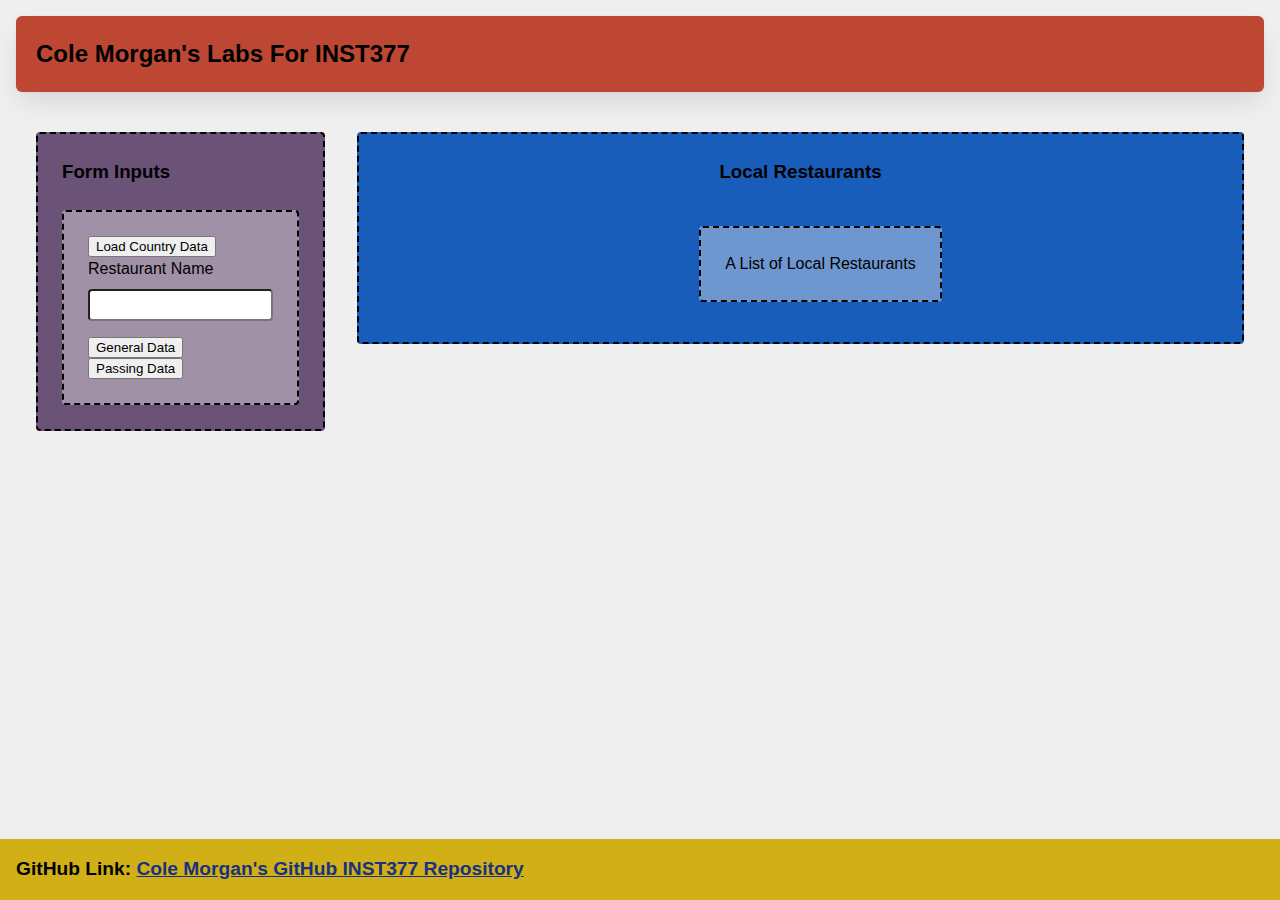
<file: Test Stuff/index.html>
<html lang="en">
<head>
  <meta charset="UTF-8">
  <meta http-equiv="X-UA-Compatible" content="IE=edge">
  <meta name="viewport" content="width=device-width, initial-scale=1.0">
  <title>Cole Morgan's Labs</title>
  <link rel="stylesheet" href="style.css">
</head>
<body>
    <div class="wrapper">
        <header class="header">
            <h1>Cole Morgan's Labs For INST377</h1>
        </header>
        <div class="container">
            <div class="left_section box">
                <h3>Form Inputs</h3>
                <form action="https://sports.core.api.espn.com/v2/sports/football/leagues/nfl/athletes/5526/statistics/0" class="main_form box">
                    <button type="button" id="data_load">Load Country Data</button> 
                    <div>
                        <label for="resto">Restaurant Name</label>
                        <input type="text" id="resto" name="resto">
                    </div>
                    <div class="button">
                        <button type="button" id="general">General Data</button> 
                        <div><button type="button" id="passing">Passing Data</button></div>
                    </div> 
                </form>
            </div>
            <div class="right_section box">
                <h3>Local Restaurants</h3>
                <ol>
                    <div class="restaurant_list box">
                        A List of Local Restaurants
                    </div>
                </ol>
                <div class="lds-ellipsis" id="date_load_animation"><div></div><div></div><div></div><div></div></div>
            </div>
        </div>    
        <footer class="footer">
            GitHub Link: <a href="http://github.com/ColeDM-2020/INST377-Lab-Work.git" target="_blank" rel="noopener noreferrer">Cole Morgan's GitHub INST377 Repository</a>
        </footer>
    </div>
    <script src="script.js"></script>
</body>
</html>
</file>
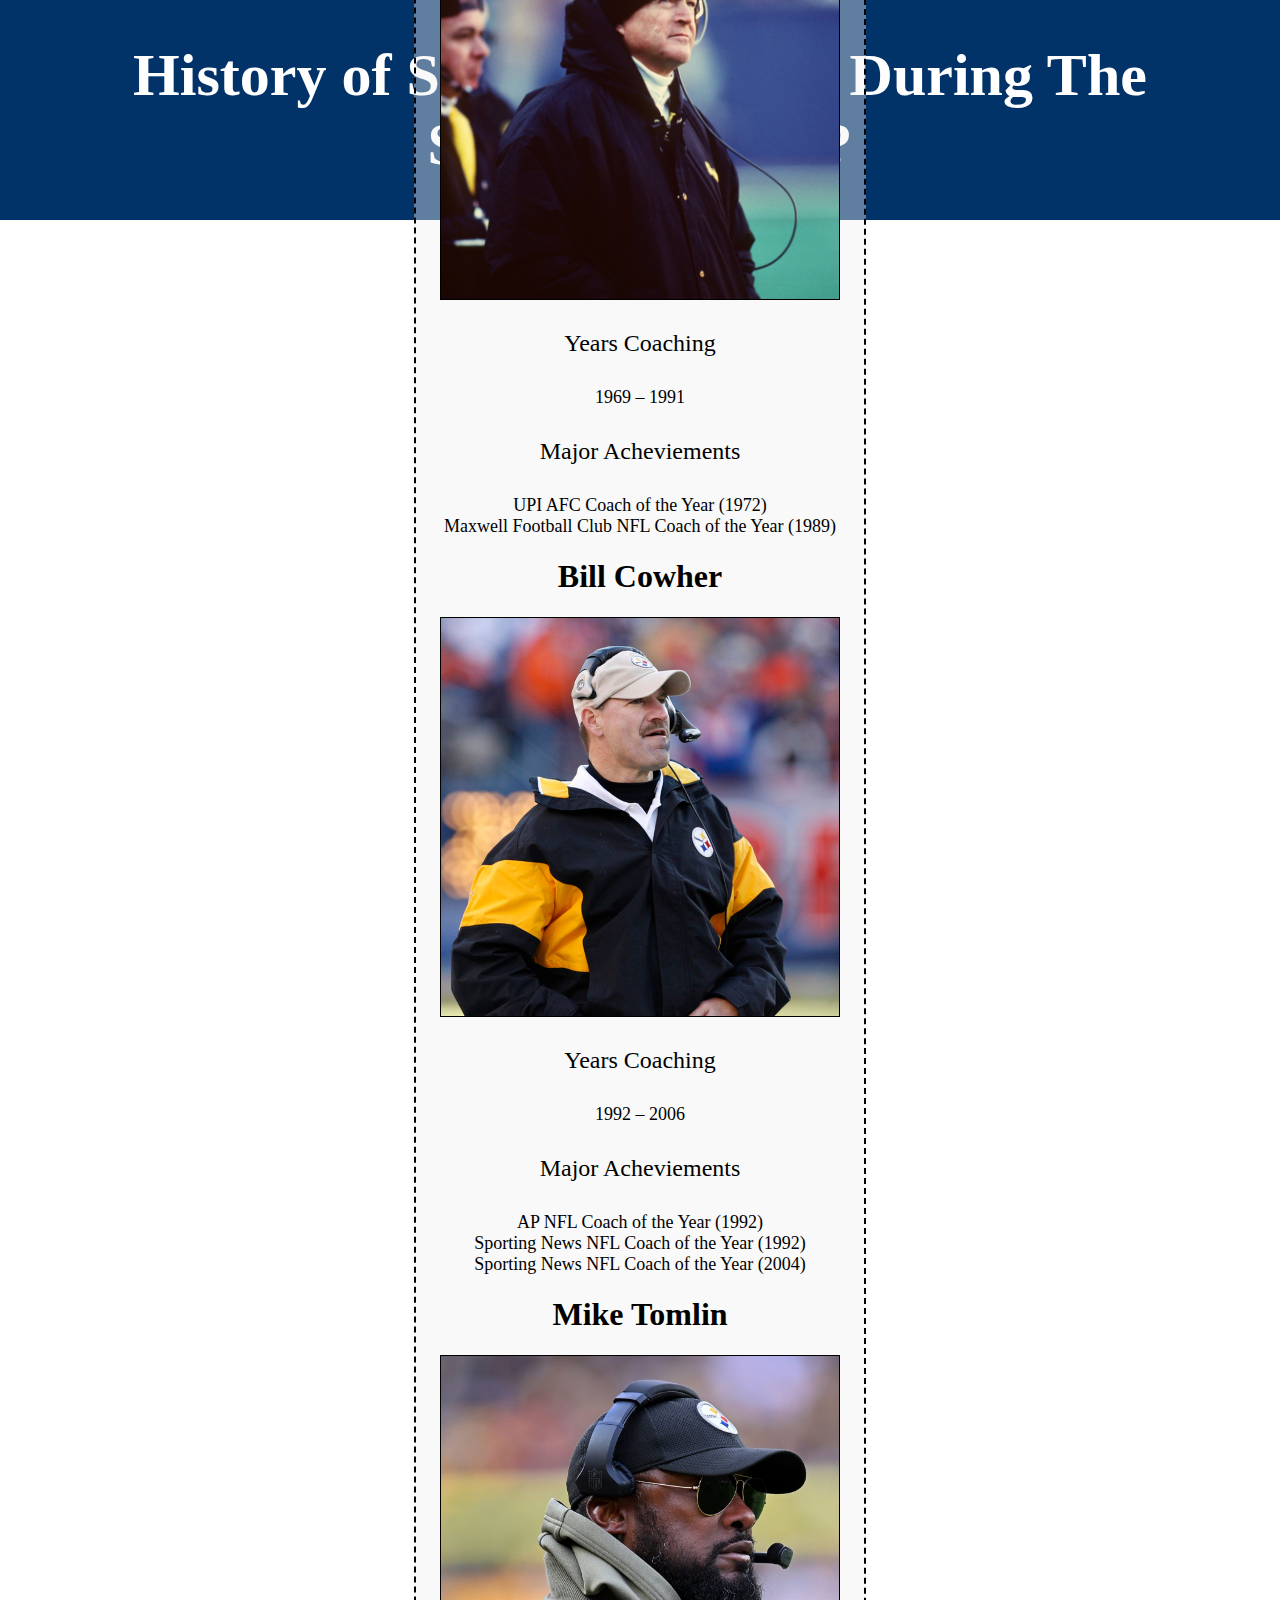
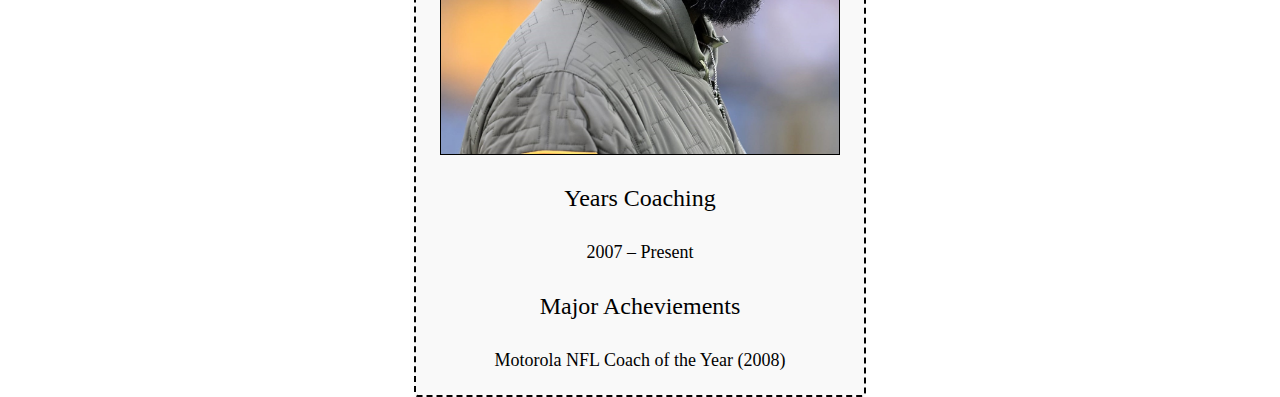
<file: Backup.html>
<html lang="en">
<head>
  <meta charset="UTF-8">
  <meta http-equiv="X-UA-Compatible" content="IE=edge">
  <meta name="viewport" content="width=device-width, initial-scale=1.0">
  <title>Cole Morgan's Labs</title>
  <link rel="stylesheet" href="style.css">
</head>
<body>
  <header class="header">
    <h1>History of Steelers Coaches During The SuperBowl Era?</h1>
  </header>
    <div class="container">
      <div class="box">
        <div class="pane">
          <h1>Chuck Noll</h1>
          <div><img id="1" src="images/chuck-noll.jpg" alt="Image of Chuck Noll" class="img"/></div>
          <div class="subhead">Years Coaching</div>
          <div class="text">1969 – 1991</div>
          <div class="subhead">Major Acheviements</div>
          <div class="text">UPI AFC Coach of the Year (1972)</div>
          <div class="text">Maxwell Football Club NFL Coach of the Year (1989)</div>
        </div>
        <div class="pane">
          <h1>Bill Cowher</h1>
          <div><img id="1" src="images/bill-cowher.jpg" alt="Image of Bill Cowher" class="img"/></div>
          <div class="subhead">Years Coaching</div>
          <div class="text">1992 – 2006</div>
          <div class="subhead">Major Acheviements</div>
          <div class="text">AP NFL Coach of the Year (1992)</div>
          <div class="text">Sporting News NFL Coach of the Year (1992)</div>
          <div class="text">Sporting News NFL Coach of the Year (2004)</div>
        </div>
        <div class="pane">
          <h1>Mike Tomlin</h1>
          <div><img id="1" src="images/mike-tomlin.jpeg" alt="Image of Mike Tomlin" class="img" /></div>
          <div class="subhead">Years Coaching</div>
          <div class="text">2007 – Present</div>
          <div class="subhead">Major Acheviements</div>
          <div class="text">Motorola NFL Coach of the Year (2008)</div>
        </div>
      </div>
    </div>
</body>
</file>
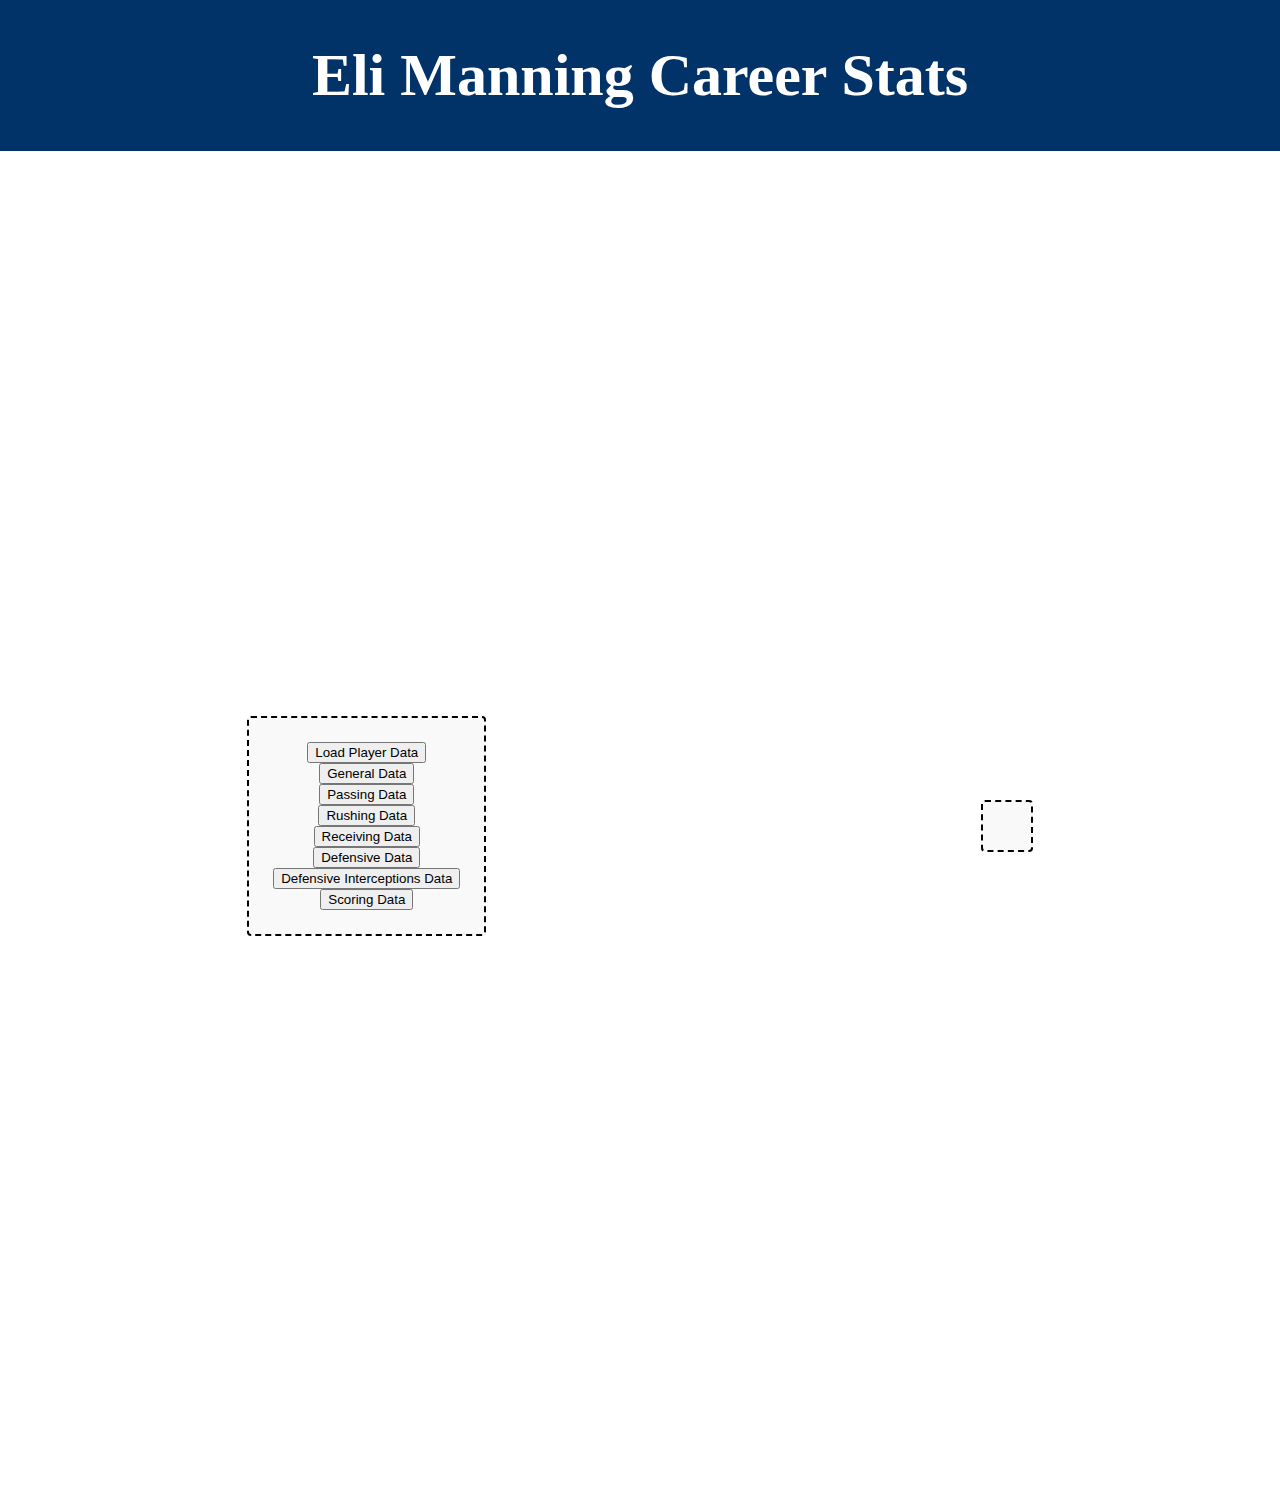
<file: EliStats.html>
<html lang="en">
<head>
  <meta charset="UTF-8">
  <meta http-equiv="X-UA-Compatible" content="IE=edge">
  <meta name="viewport" content="width=device-width, initial-scale=1.0">
  <title>Eli Manning Stats</title>
  <link rel="stylesheet" href="style.css">
</head>
<body>
    <header class="header">
        <h1>Eli Manning Career Stats</h1>
    </header>
    <div class="container">
        <form action="https://sports.core.api.espn.com/v2/sports/football/leagues/nfl/athletes/5526/statistics/0" class="main_form box">
            <button type="button" id="data_load">Load Player Data</button> 
            <div><button type="button" id="general">General Data</button></div>
            <div><button type="button" id="passing">Passing Data</button></div>
            <div><button type="button" id="rushing">Rushing Data</button></div>
            <div><button type="button" id="receiving">Receiving Data</button></div>
            <div><button type="button" id="defensive">Defensive Data</button></div>
            <div><button type="button" id="defensiveInterceptions">Defensive Interceptions Data</button></div>
            <div><button type="button" id="scoring">Scoring Data</button></div>
        </form>
        <div></div>
            <ul class="stats_list box"></ul>
        </div>
    </div>
    <script src="scriptEli.js"></script>
</body>
</file>
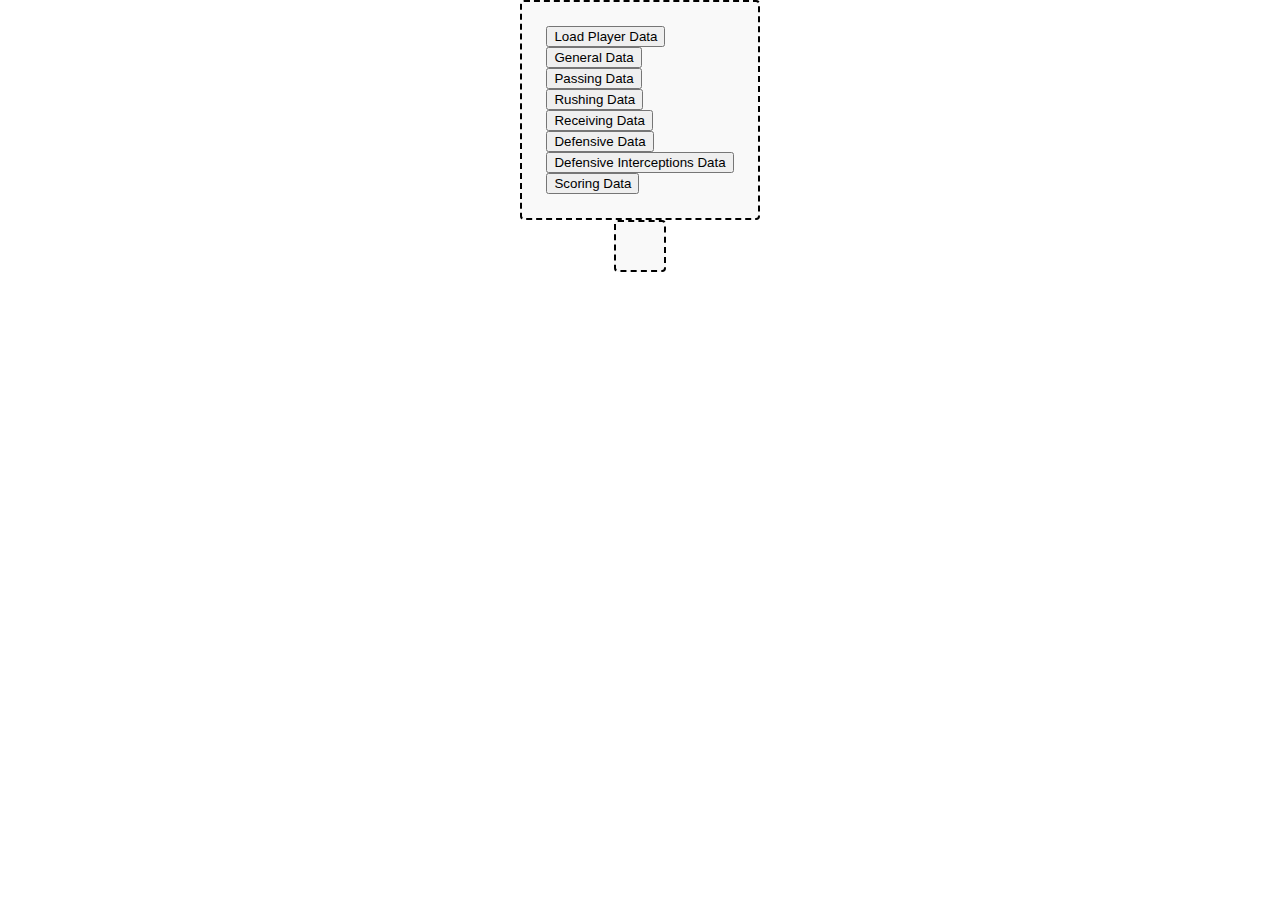
<file: PeytonStats.html>
<html lang="en">
<head>
  <meta charset="UTF-8">
  <meta http-equiv="X-UA-Compatible" content="IE=edge">
  <meta name="viewport" content="width=device-width, initial-scale=1.0">
  <title>Peyton Manning Stats</title>
  <link rel="stylesheet" href="style.css">
</head>
<body>
    <form action="https://sports.core.api.espn.com/v2/sports/football/leagues/nfl/athletes/1428/statistics/0" class="main_form box">
        <button type="button" id="data_load">Load Player Data</button> 
        <div><button type="button" id="general">General Data</button></div>
        <div><button type="button" id="passing">Passing Data</button></div>
        <div><button type="button" id="rushing">Rushing Data</button></div>
        <div><button type="button" id="receiving">Receiving Data</button></div>
        <div><button type="button" id="defensive">Defensive Data</button></div>
        <div><button type="button" id="defensiveInterceptions">Defensive Interceptions Data</button></div>
        <div><button type="button" id="scoring">Scoring Data</button></div>
    </form>
      <div></div>
        <dl class="stats_list box"></dl>
      </div>
      <script src="scriptPeyton.js"></script>
</body>
</file>
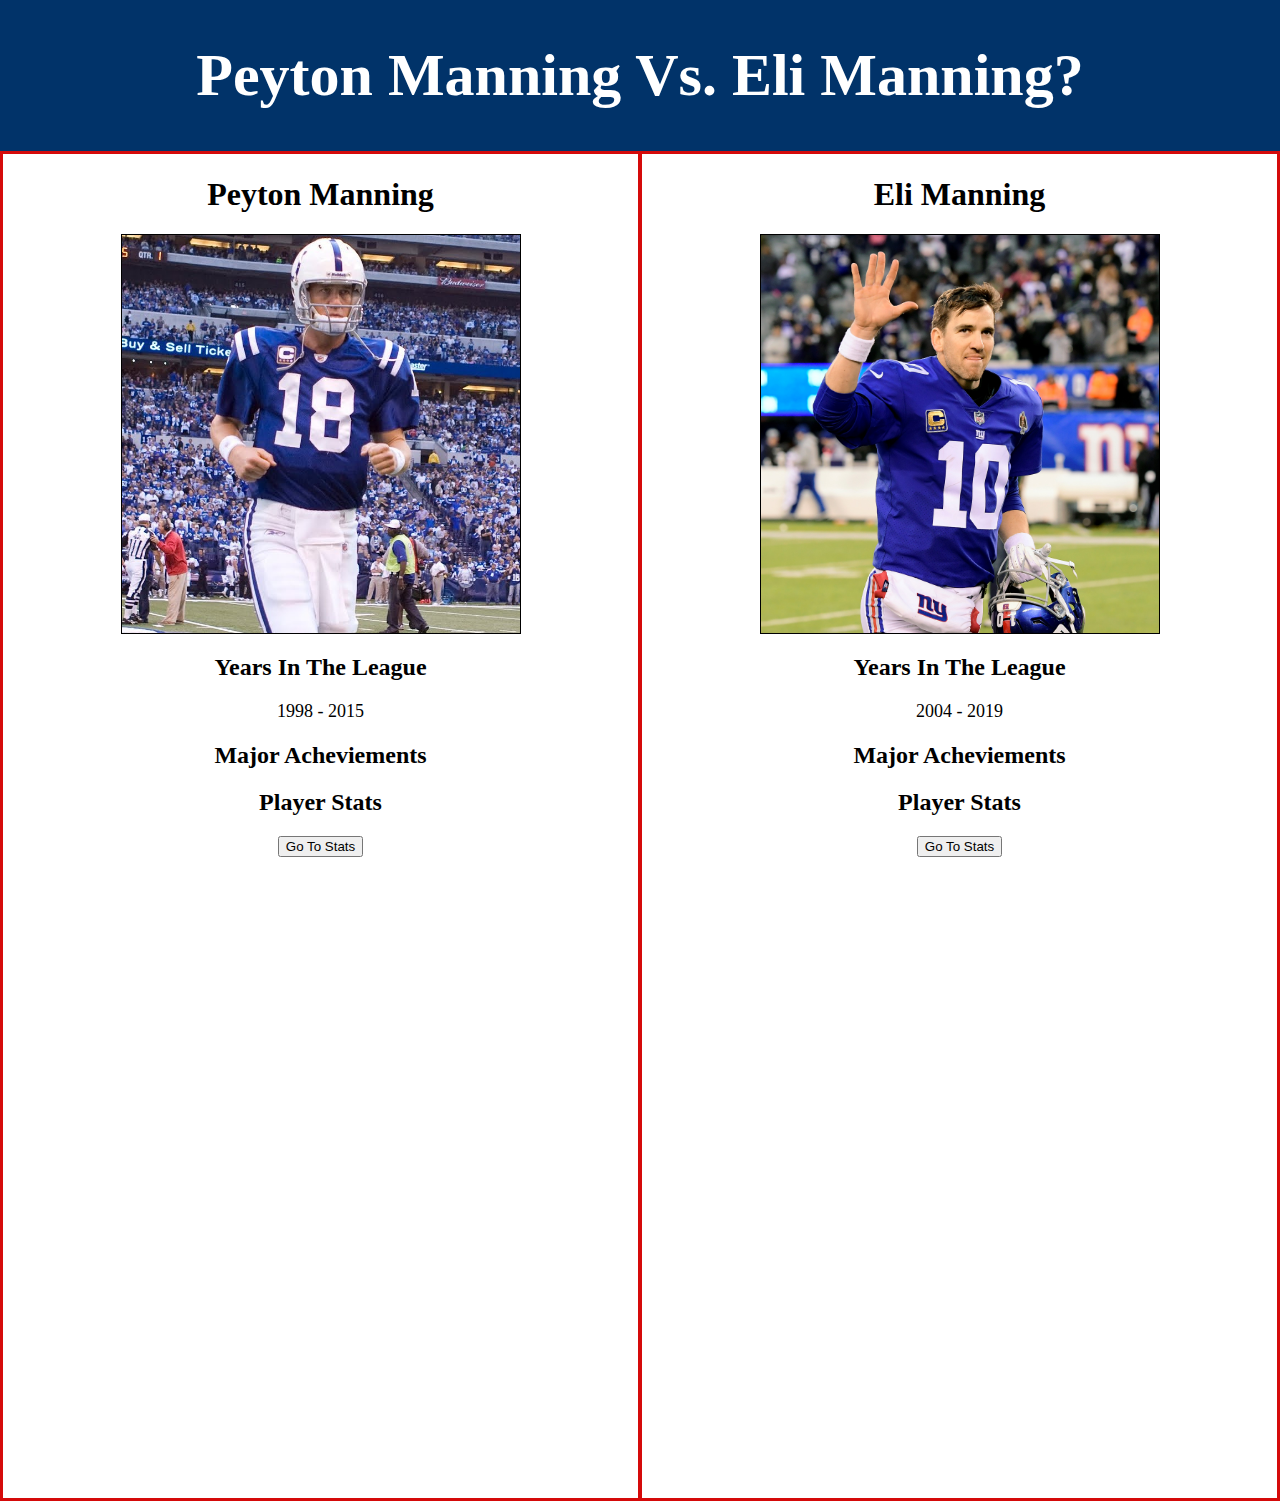
<file: Project.html>
<html lang="en">
<head>
  <meta charset="UTF-8">
  <meta http-equiv="X-UA-Compatible" content="IE=edge">
  <meta name="viewport" content="width=device-width, initial-scale=1.0">
  <title>Peyton Manning Vs. Eli Manning</title>
  <link rel="stylesheet" href="style.css">
</head>
<body>
  <header class="header">
    <h1>Peyton Manning Vs. Eli Manning?</h1>
  </header>
    <div class="container">
        <div class="paneleft">
          <h1>Peyton Manning</h1>
          <div><img id="1" src="images/peyton-manning.jpg" alt="Image of Peyton Manning" class="img"/></div>
          <h2>Years In The League</h2>
          <div class="text">1998 - 2015</div>
          <h2>Major Acheviements</h2>
          <h2>Player Stats</h2>
          <a href="PeytonStats.html"><button>Go To Stats</button></a>
        </div>
        <div class="paneright">
          <h1>Eli Manning</h1>
          <div><img id="1" src="images/eli-manning.jpeg" alt="Image of Eli Manning" class="img"/></div>
          <h2>Years In The League</h2>
          <div class="text">2004 - 2019</div>
          <h2>Major Acheviements</h2>
          <h2>Player Stats</h2>
          <a href="EliStats.html"><button>Go To Stats</button></a>
        </div>
    </div>
  <script src="script.js"></script>
</body>
</file>
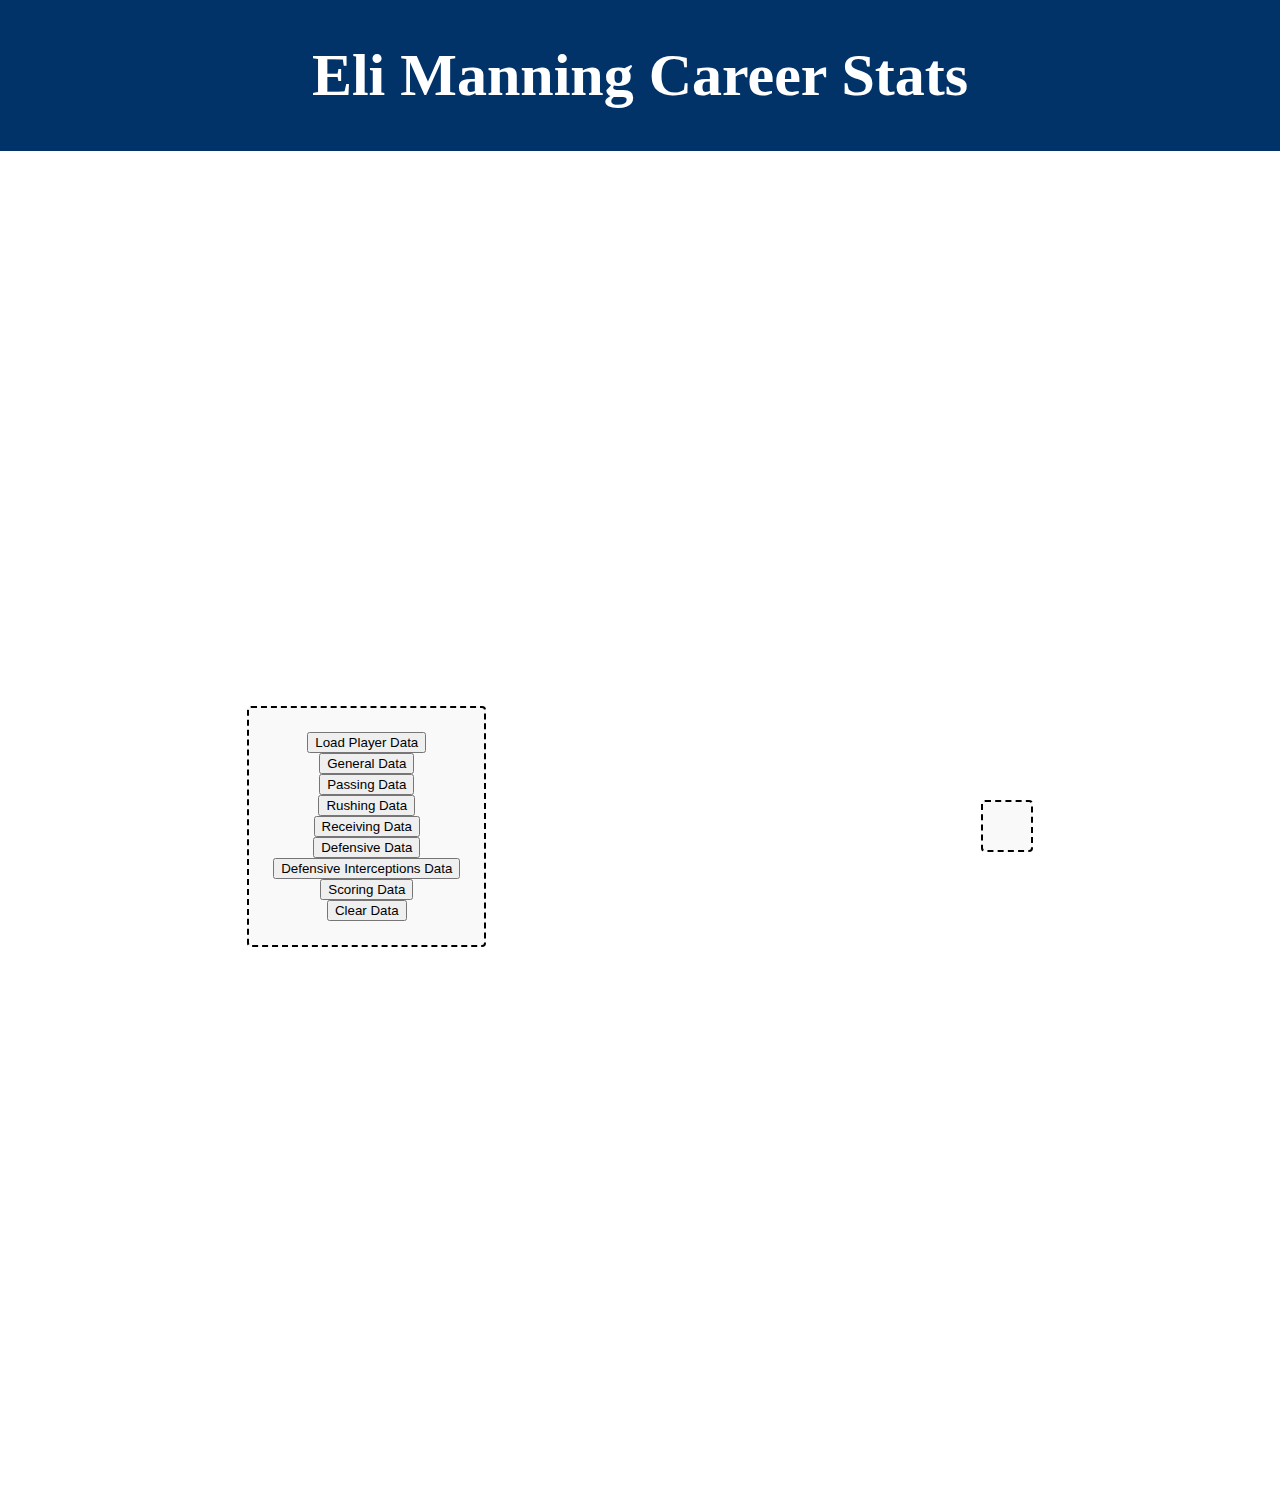
<file: Project Stuff/EliStats.html>
<html lang="en">
<head>
  <meta charset="UTF-8">
  <meta http-equiv="X-UA-Compatible" content="IE=edge">
  <meta name="viewport" content="width=device-width, initial-scale=1.0">
  <title>Eli Manning Stats</title>
  <link rel="stylesheet" href="style.css">
</head>
<body>
    <header class="header">
        <h1>Eli Manning Career Stats</h1>
    </header>
    <div class="container">
        <form class="box">
            <button type="button" id="data_load">Load Player Data</button> 
            <div><button type="button" id="general">General Data</button></div>
            <div><button type="button" id="passing">Passing Data</button></div>
            <div><button type="button" id="rushing">Rushing Data</button></div>
            <div><button type="button" id="receiving">Receiving Data</button></div>
            <div><button type="button" id="defensive">Defensive Data</button></div>
            <div><button type="button" id="defensiveInterceptions">Defensive Interceptions Data</button></div>
            <div><button type="button" id="scoring">Scoring Data</button></div>
            <div><button type="button" id="clear">Clear Data</button> </div>
        </form>
        <div></div>
            <ul class="stats_list box"></ul>
        </div>
    </div>
    <script src="scriptEli.js"></script>
</body>
</file>
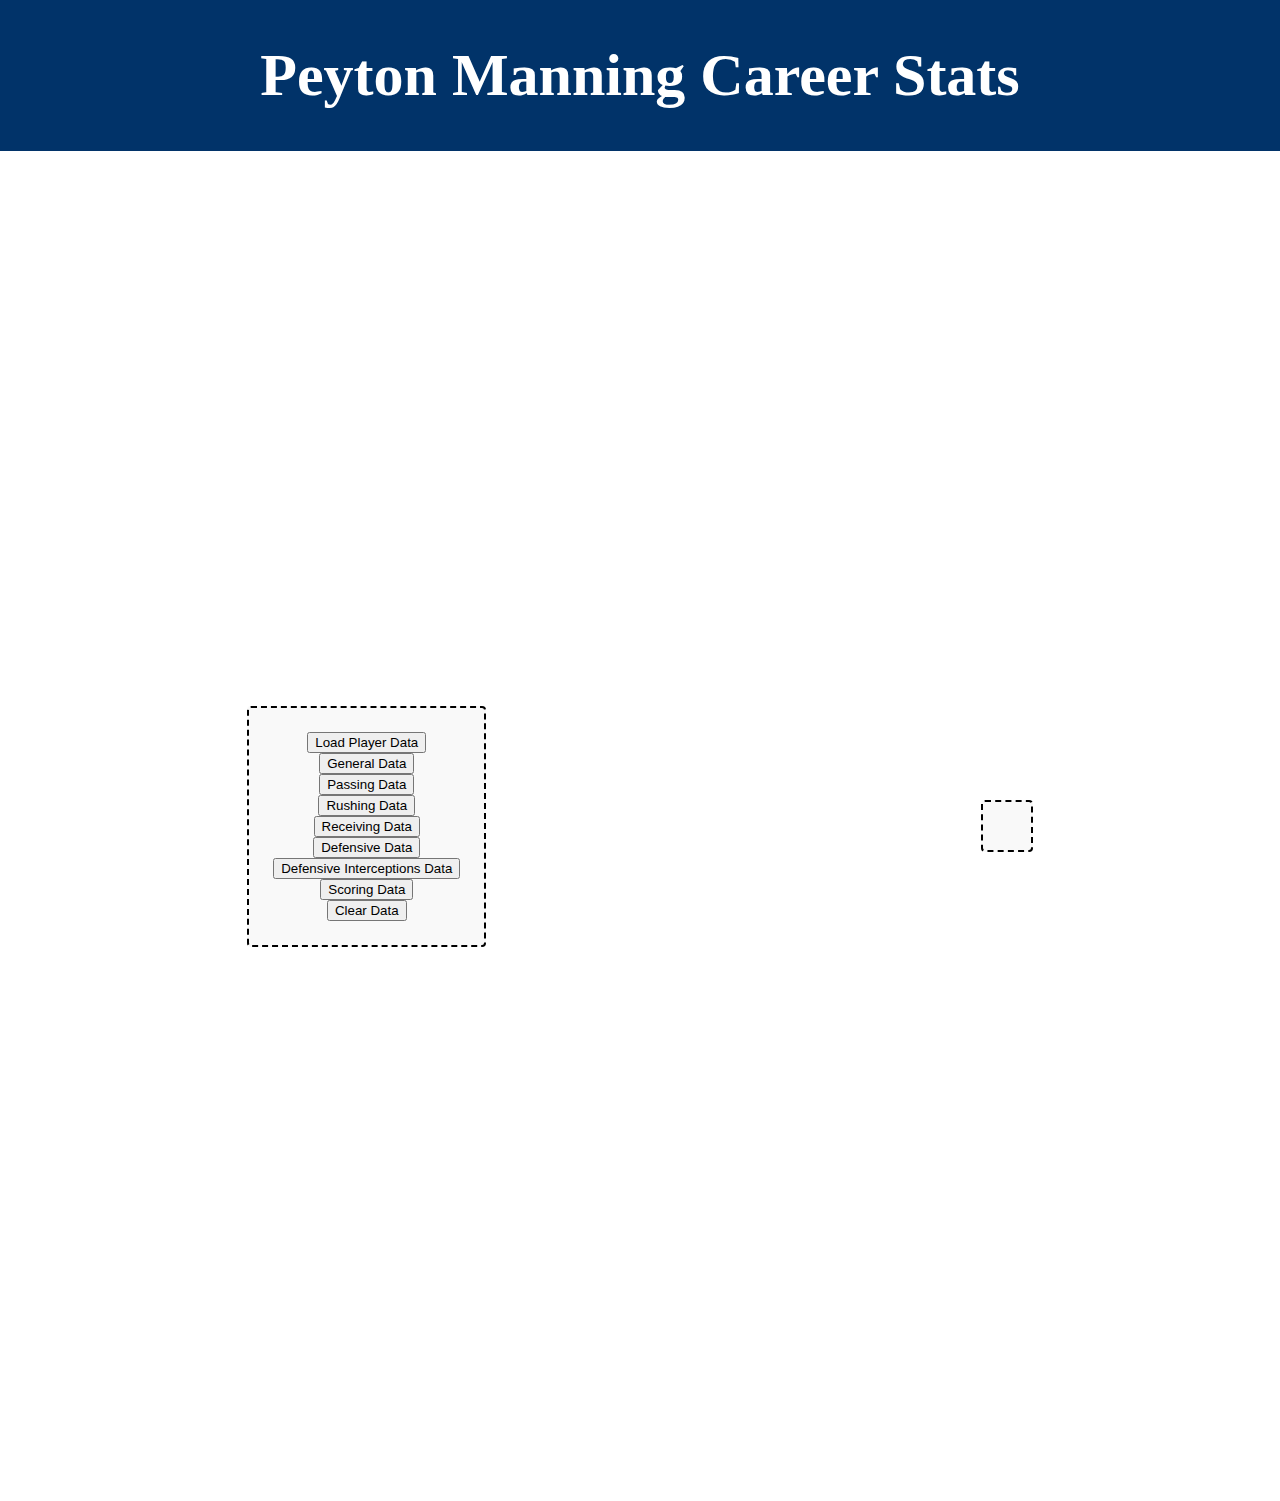
<file: Project Stuff/PeytonStats.html>
<html lang="en">
<head>
  <meta charset="UTF-8">
  <meta http-equiv="X-UA-Compatible" content="IE=edge">
  <meta name="viewport" content="width=device-width, initial-scale=1.0">
  <title>Peyton Manning Stats</title>
  <link rel="stylesheet" href="style.css">
</head>
<body>
  <header class="header">
    <h1>Peyton Manning Career Stats</h1>
  </header>
  <div class="container">
    <div class="box">
      <button type="button" id="data_load">Load Player Data</button> 
      <div><button type="button" id="general">General Data</button></div>
      <div><button type="button" id="passing">Passing Data</button></div>
      <div><button type="button" id="rushing">Rushing Data</button></div>
      <div><button type="button" id="receiving">Receiving Data</button></div>
      <div><button type="button" id="defensive">Defensive Data</button></div>
      <div><button type="button" id="defensiveInterceptions">Defensive Interceptions Data</button></div>
      <div><button type="button" id="scoring">Scoring Data</button></div>
      <div><button type="button" id="clear">Clear Data</button></div>
    </div>
      <div></div>
        <dl class="stats_list box"></dl>
      </div>
  </div>
  <script src="scriptPeyton.js"></script>
</body>
</file>
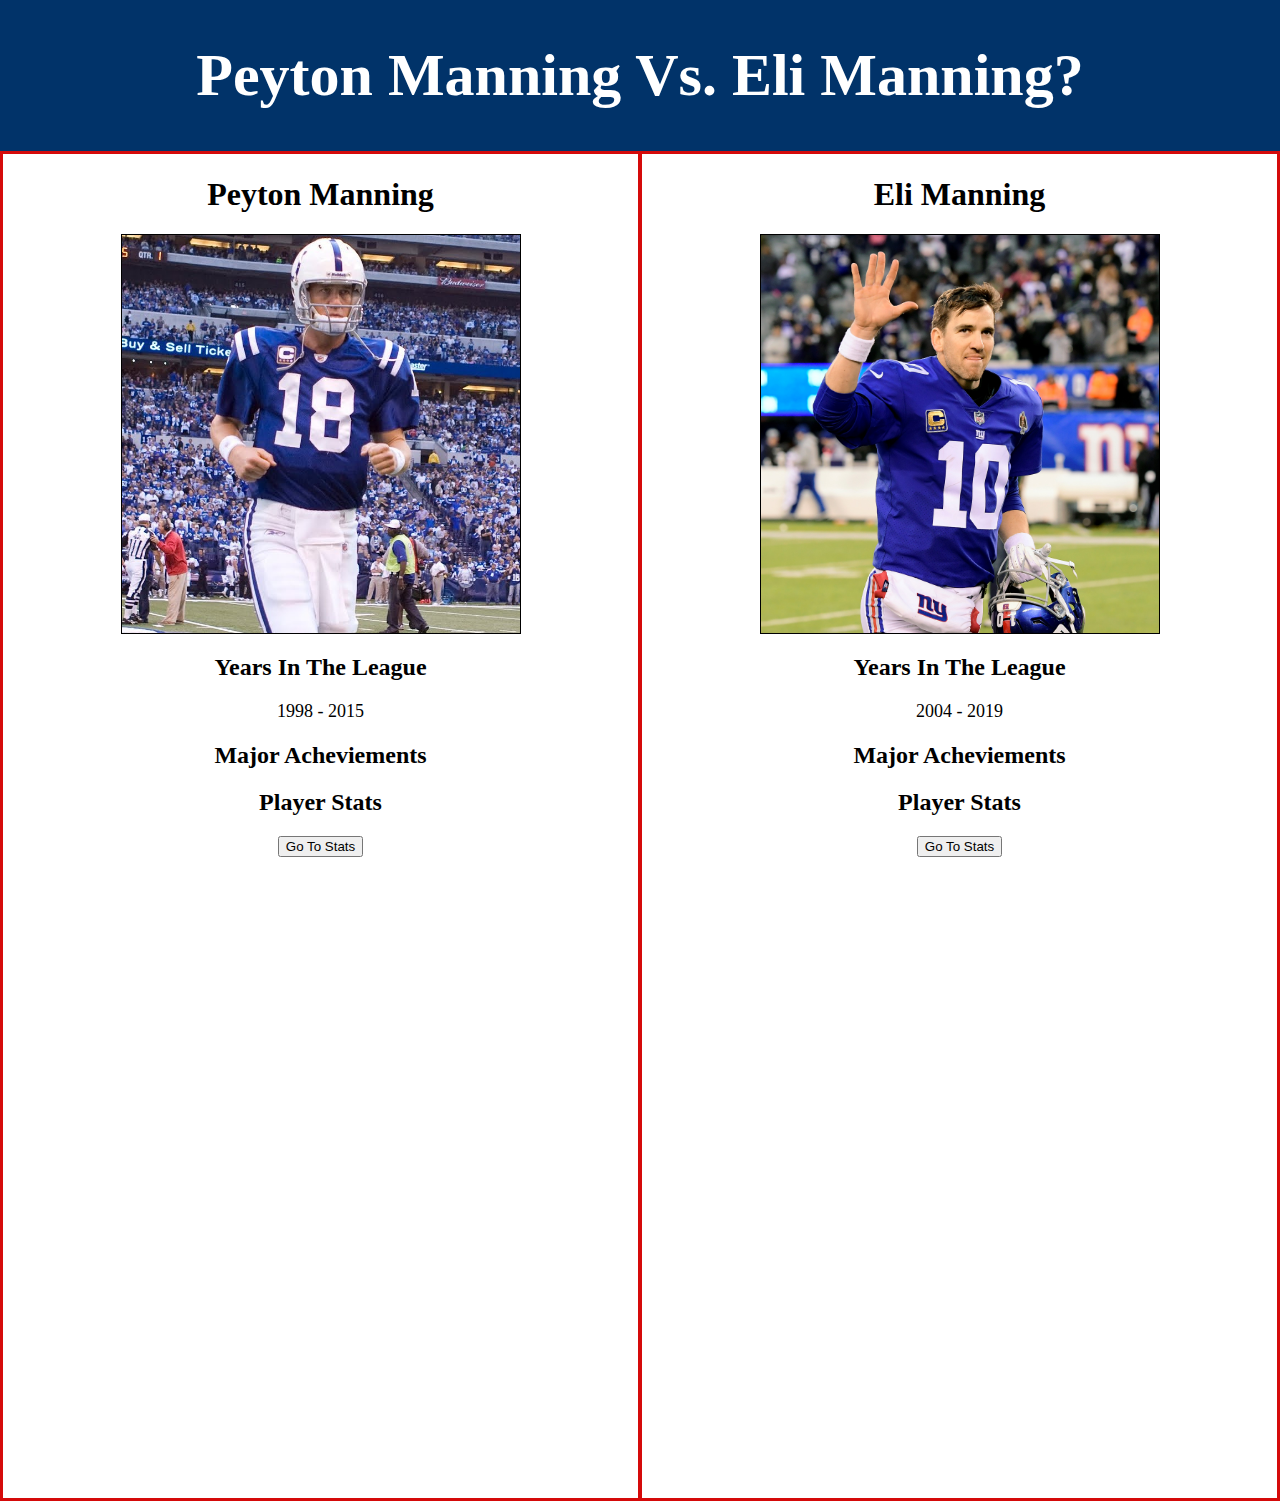
<file: Project Stuff/Project.html>
<html lang="en">
<head>
  <meta charset="UTF-8">
  <meta http-equiv="X-UA-Compatible" content="IE=edge">
  <meta name="viewport" content="width=device-width, initial-scale=1.0">
  <title>Peyton Manning Vs. Eli Manning</title>
  <link rel="stylesheet" href="style.css">
</head>
<body>
  <header class="header">
    <h1>Peyton Manning Vs. Eli Manning?</h1>
  </header>
    <div class="container">
        <div class="paneleft">
          <h1>Peyton Manning</h1>
          <div><img id="1" src="images/peyton-manning.jpg" alt="Image of Peyton Manning" class="img"/></div>
          <h2>Years In The League</h2>
          <div class="text">1998 - 2015</div>
          <h2>Major Acheviements</h2>
          <h2>Player Stats</h2>
          <a href="PeytonStats.html"><button>Go To Stats</button></a>
        </div>
        <div class="paneright">
          <h1>Eli Manning</h1>
          <div><img id="1" src="images/eli-manning.jpeg" alt="Image of Eli Manning" class="img"/></div>
          <h2>Years In The League</h2>
          <div class="text">2004 - 2019</div>
          <h2>Major Acheviements</h2>
          <h2>Player Stats</h2>
          <a href="EliStats.html"><button>Go To Stats</button></a>
        </div>
    </div>
</body>
</file>
<file: Test Stuff/style.css>
* {
  box-sizing: border-box;
}

/* 
  These rules apply to actual HTML elements with no labelling!
  So: they style the tags directly
*/

html {
  background-color: #fff;
  font-size: 16px;
  min-width: 300px;
  overflow-x: hidden;
  overflow-y: scroll;

  /* these are specific to different browsers */
  -moz-osx-font-smoothing: grayscale;
  -webkit-font-smoothing: antialiased;
  text-rendering: optimizeLegibility;
  -webkit-text-size-adjust: 100%;
  -moz-text-size-adjust: 100%;
  text-size-adjust: 100%;
}

body {
  margin: 0;
  padding: 0;

  font-family: ‘Segoe UI’, Candara, ‘Bitstream Vera Sans’, ‘DejaVu Sans’, ‘Bitsream Vera Sans’, ‘Trebuchet MS’, Verdana, ‘Verdana Ref’, sans-serif;
  font-weight: 400;
  line-height: 1.5;
  background-color: rgb(239, 239, 239);
}


a {
  display: inline-block;
  text-decoration: none;
}

h2, h3 {
  margin:0;
  padding:0;
  padding-bottom:1.5rem;
}

form {
  accent-color: hsla(120, 100%, 50%, 0.482);
}

/*
  - These styles use 'class names'
  - You can apply them by using the 'class' attribute on your HTML
  - like this: <div class="wrapper">
  - note that the period vanishes there!
*/


.wrapper {
  min-height: 100vh;
  display: flex;
  flex-direction: column;
  margin: 0;
  flex: 1;
}

.container {
  margin: 0 20px;
  display: flex;
  justify-content: space-evenly;
  align-items: start;
  flex:1;
}

.header {
  padding-top: 1rem;
  padding-left: 1rem;
  padding-right: 1rem;
  padding-bottom: 1.5rem;
}


/*
  This rule implies that the H1 tag lives within another HTML tag
  It "inherits" some rules from the above
  Those rules won't apply to an h1 that's outside a block with the class of 'header'
*/

.header h1 {
  display: block;
  /* this will push other blocks out of the way */

  /* colors */
  background-color: #BD4733;
  color: #000000;

  /* shapes */
  border-radius: 6px;
  font-size: 1.5rem;
  padding: 1.25rem;
  margin:0; /* removing the margin on h1 tags means the header pins to the top if we move */


  /* box-shadows are fancy */
  box-shadow: 0 0.5em 1em -0.125em rgb(10 10 10 / 10%), 0 0 0 1px rgb(10 10 10 / 2%);
}


/*
  Rules can be combined on a block to apply the 'cascade' in order
  So you can use two classnames in a single class attribute
  like: <div class="box section">

  Rules may combine in unexpected ways - remember that the LAST thing written in this file will have "priority"
  And will be what displays in your client
*/

.box {
  background-color: rgba(239, 239, 239, 0.4);
  border: 2px dashed;
  border-radius: 4px;

  width: fit-content;
  height:fit-content;
  padding: 1.5rem;
  margin: 0 auto;
}

.left_section {
  background-color: #6B5277;
  flex: 0 1 auto;
  margin: 1rem;
  padding: 1.5rem;
}

.right_section {
  background-color: #195DBA;
  flex: 1 2 auto;
  margin: 1rem;
  align-items: center;
  display: flex;
  flex-direction: column;
}

/*
  This block is actually dependent on the "container" block having a flex set on it
  and the "wrapper" block displaying as a flex column with a "vertical height" (vh) of 100.
  That serves to cram the footer to the bottom of the page.
*/

.footer {
  position: fixed;
  left: 0;
  bottom: 0;
  width: 100%;
  flex-shrink: 0;
  padding: 1rem;
  background-color: #D0B016;
  font-size: 1.2rem;
  font-weight: 600;
}

.footer a {
  color: #183182;
  text-decoration: underline;
}

/*
  This is an example of a 'pseudoclass'
  In this instance, it says what to do if a mouse hovers over a link
  This is pretty desktop-specific, since there's no hover function on touchscreens
*/
.footer a:hover {
  /* Hue, saturation, luminosity, alpha */
  background-color: hsla(0, 0%, 90%, 0.15);
  /* red, green, blue, alpha */
  color: #877D41;
  text-decoration: none;
}

.subtitle {
  color: rgb(0, 0, 0);
  margin: 0px;
  margin-bottom: 5px;
}


/* Deploy this with images as direct "children" and the images should pop into shape */
.grid {
  display: flex;
  justify-content: space-evenly;
  flex-flow: wrap;
  width: 350px;
  height: 350px;
  margin: 0 auto;
}

.grid img {
  width: 150px;
  height: 150px;
}


/* Carousel */
div.carousel {
  max-width: 300px;
  overflow: hidden;
  text-align: center;
  display: flex;
  flex-direction: row;
  align-items: center;
  justify-content: space-between;
  margin: 0 auto;
  margin-bottom: 1rem;
}

.carousel .slides {
  display: flex;
  overflow-x: auto;
  scroll-snap-type: x mandatory;
  scroll-behavior: smooth;
  -webkit-overflow-scrolling: touch;
}

/* .carousel_item, */
.hidden {
  display: none;
}

.visible {
  display: block;
}

.carousel_item img {
  /* 
    Setting width, rather than max-width or min-width,
    means annoying pop-ins won't happen
    but it also means you need to format your images to be compatible
    or they will stretch weird

    - try a tall one and see what happens
    - change the height on a fixed image size and see what happens
    - now make sure that images are _always_ square
    - ... there's a reason crop tools are popular in image editors
   */
  width: 150px; 
}

.prev,
.next {
  border: none;
  margin: 2px;
  text-align: center;
  border-radius: 5px;
  font-weight: bold;
  height: 45px;
  padding: 10px;
  line-height: 0; /* This centers a button's text! */
  border: 2px solid rgb(99,99,99); /* shorthand for how to do a border */
}

.prev:focus,
.next:focus {
  margin: 0;
  /* Pick a good border colour and check out how it works with your buttons */
}

.prev:hover,
.next:hover {
  color: #BD4733;
  /* Pick a good background colour for your hover pseudoclass */
}


/*
Form Styles
*/

form input {
    /* This is a hack to make sure our boxes line up with one another nicely */
    width: 100%;
    width: -moz-available;          /* WebKit-based browsers will ignore this. */
    width: -webkit-fill-available;  /* Mozilla-based browsers will ignore this. */
    width: fill-available;

    /* here we are setting white space correctly */
    margin-bottom: 1rem;
    height: 2rem;
    border-radius: 4px;
  }

form label {
  width: 100%;
  width: -moz-available;          /* WebKit-based browsers will ignore this. */
  width: -webkit-fill-available;  /* Mozilla-based browsers will ignore this. */
  width: fill-available;
  align-items: flex-start;

  display: block; /* this turns the label text into a box we can set margins on */
  margin-bottom: 0.5rem;
}

/* How To Write A Media Query For Small Screens */

@media only screen and (max-width: 736px){
    /* Rules in here will only apply when a screen is the correct size */
    /* check it out by using your developer tools to shrink your screen-size */
    .container {
      background-color: rgba(204, 8, 8, 0.65);
      flex-direction: column;
      justify-content: center;
      align-items: center;
    }

    .right_section {
      background-color: #195DBA;
      flex: 1 2 auto;
      margin: 1rem;
      align-items: start;
      display: flex;
      flex-direction: column;
    }

}

/* 
    New code bonus: pure CSS data loading icon
    This comes from loading.io/css - it's nice to show that something is happening!
*/

.lds-ellipsis {
    display: inline-block;
    position: relative;
    width: 80px;
    height: 80px;
  }
  .lds-ellipsis div {
    position: absolute;
    top: 33px;
    width: 13px;
    height: 13px;
    border-radius: 50%;
    background: #fff;
    animation-timing-function: cubic-bezier(0, 1, 1, 0);
  }
  .lds-ellipsis div:nth-child(1) {
    left: 8px;
    animation: lds-ellipsis1 0.6s infinite;
  }
  .lds-ellipsis div:nth-child(2) {
    left: 8px;
    animation: lds-ellipsis2 0.6s infinite;
  }
  .lds-ellipsis div:nth-child(3) {
    left: 32px;
    animation: lds-ellipsis2 0.6s infinite;
  }
  .lds-ellipsis div:nth-child(4) {
    left: 56px;
    animation: lds-ellipsis3 0.6s infinite;
  }
  @keyframes lds-ellipsis1 {
    0% {
      transform: scale(0);
    }
    100% {
      transform: scale(1);
    }
  }
  @keyframes lds-ellipsis3 {
    0% {
      transform: scale(1);
    }
    100% {
      transform: scale(0);
    }
  }
  @keyframes lds-ellipsis2 {
    0% {
      transform: translate(0, 0);
    }
    100% {
      transform: translate(24px, 0);
    }
  }
</file>
<file: style.css>
* {
  box-sizing: border-box;
}

html {
  background-color: #ffffff;
  font-size: 16px;
  min-width: 300px;
  overflow-x: hidden;
  overflow-y: scroll;

  -moz-osx-font-smoothing: grayscale;
  -webkit-font-smoothing: antialiased;
  text-rendering: optimizeLegibility;
  -webkit-text-size-adjust: 100%;
  -moz-text-size-adjust: 100%;
  text-size-adjust: 100%;
}

.header {
  padding: 1px;
  text-align: center;
  background: #013369;
  color: #ffffff;
  font-size: 30px;
}

h1 {
  text-align: center;
}

.container {
  width: 100%;
  height: 150vh;
  align-items: center;
  text-align: center;
  justify-content: space-evenly;
  display: flex;
}

.paneleft {
  width: 50%;
  height: 150vh;
  background-color: #ffffff;
  border: 3px solid;
  border-right: 2px solid;
  align-items: center;
  text-align: center;
  border-color: #d50a0a;
}

.paneright {
  width: 50%;
  height: 150vh;
  background-color: #ffffff;
  border: 3px solid;
  align-items: center;
  text-align: center;
  border-left: 2px solid;
  border-color: #d50a0a;
}

body {
  margin: 0;
}

.subhead {
  padding: 30px;
  font-size: 24px;
  text-align: center;
}

.text {
  font-size: 18px;
  text-align: center;
}

.img {
  width: 400px;
  height: 400px;
  align-items: center;
  border: 1px solid;
}

.box {
  background-color: rgba(239, 239, 239, 0.4);
  border: 2px dashed;
  border-radius: 4px;

  width: fit-content;
  height:fit-content;
  padding: 1.5rem;
  margin: 0 auto;
}

a {
  display: inline-block;
  text-decoration: none;
}
</file>
<file: Project Stuff/style.css>
* {
  box-sizing: border-box;
}

html {
  background-color: #ffffff;
  font-size: 16px;
  min-width: 300px;
  overflow-x: hidden;
  overflow-y: scroll;

  -moz-osx-font-smoothing: grayscale;
  -webkit-font-smoothing: antialiased;
  text-rendering: optimizeLegibility;
  -webkit-text-size-adjust: 100%;
  -moz-text-size-adjust: 100%;
  text-size-adjust: 100%;
}

.header {
  padding: 1px;
  text-align: center;
  background: #013369;
  color: #ffffff;
  font-size: 30px;
}

h1 {
  text-align: center;
}

.container {
  width: 100%;
  height: 150vh;
  align-items: center;
  text-align: center;
  justify-content: space-evenly;
  display: flex;
}

.paneleft {
  width: 50%;
  height: 150vh;
  background-color: #ffffff;
  border: 3px solid;
  border-right: 2px solid;
  align-items: center;
  text-align: center;
  border-color: #d50a0a;
}

.paneright {
  width: 50%;
  height: 150vh;
  background-color: #ffffff;
  border: 3px solid;
  align-items: center;
  text-align: center;
  border-left: 2px solid;
  border-color: #d50a0a;
}

body {
  margin: 0;
}

.subhead {
  padding: 30px;
  font-size: 24px;
  text-align: center;
}

.text {
  font-size: 18px;
  text-align: center;
}

.img {
  width: 400px;
  height: 400px;
  align-items: center;
  border: 1px solid;
}

.box {
  background-color: rgba(239, 239, 239, 0.4);
  border: 2px dashed;
  border-radius: 4px;

  width: fit-content;
  height:fit-content;
  padding: 1.5rem;
  margin: 0 auto;
}

a {
  display: inline-block;
  text-decoration: none;
}
</file>
